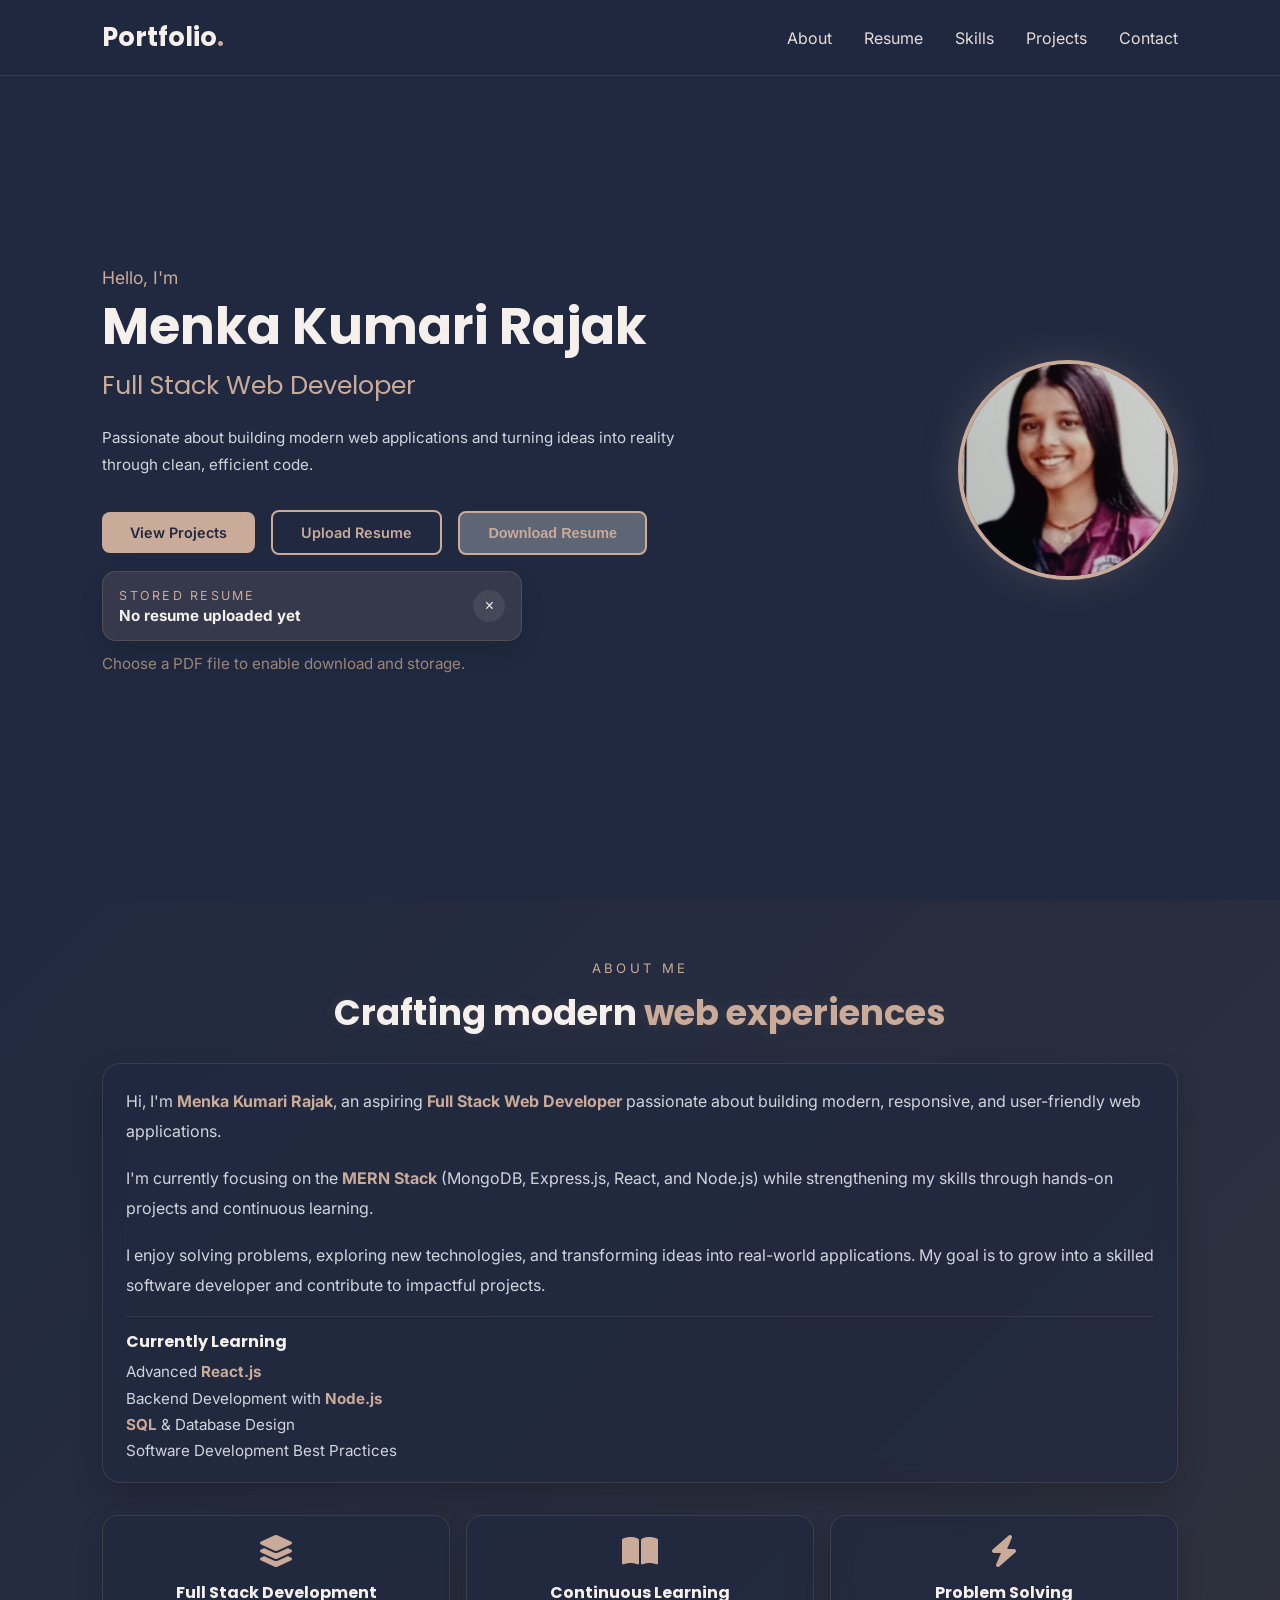
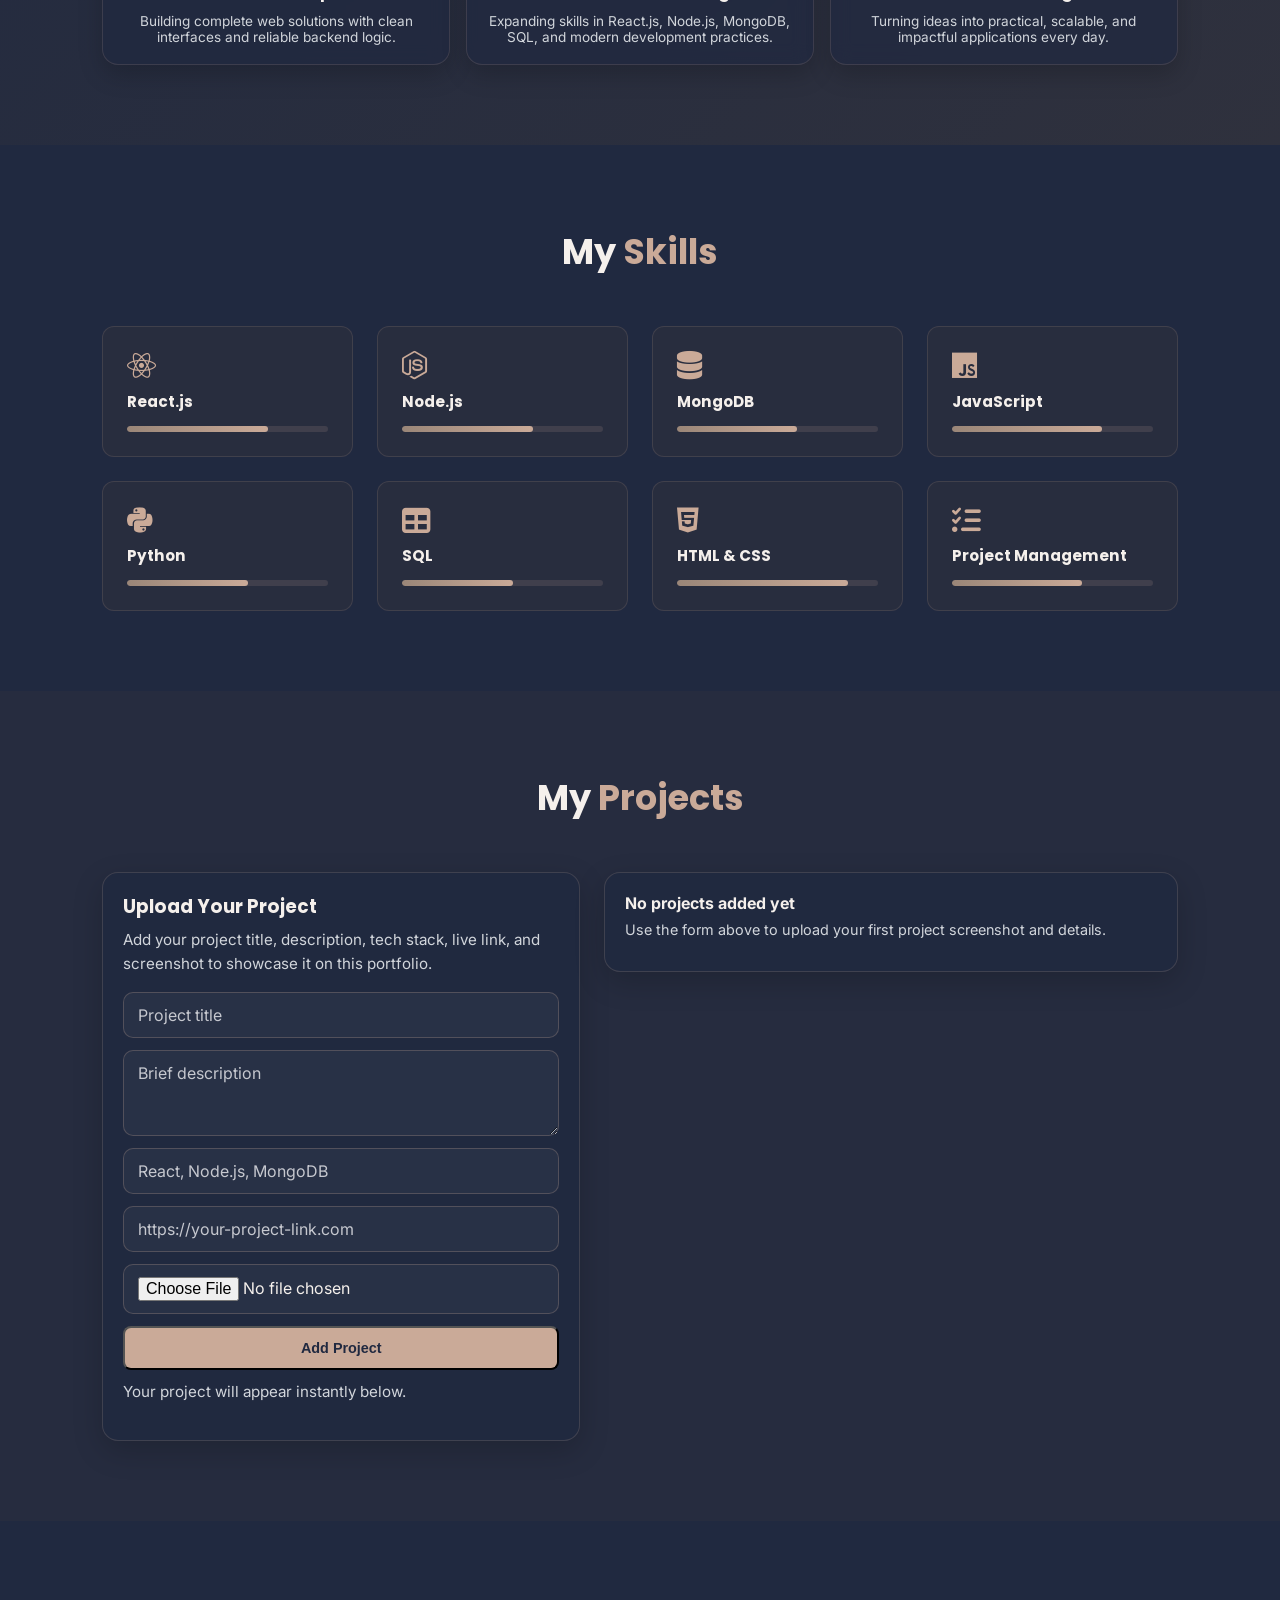
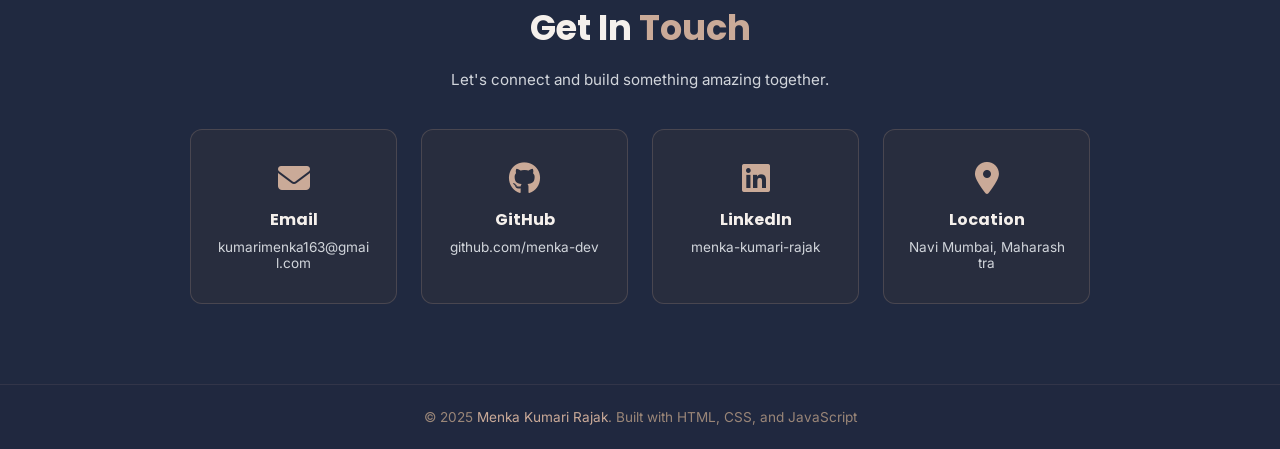
<file: index.html>
<!DOCTYPE html>
<html lang="en">
<head>
  <meta charset="UTF-8" />
  <meta name="viewport" content="width=device-width, initial-scale=1.0"/>
  <title>Menka Kumari Rajak | Full Stack Web Developer</title>
  <link rel="stylesheet" href="style.css"/>
  <link href="https://fonts.googleapis.com/css2?family=Inter:wght@400;500;600&family=Poppins:wght@300;400;600;700&display=swap" rel="stylesheet"/>
  <link rel="stylesheet" href="https://cdnjs.cloudflare.com/ajax/libs/font-awesome/6.5.0/css/all.min.css"/>
</head>
<body>

  <!-- Navbar -->
  <nav class="navbar">
    <div class="logo">Portfolio<span>.</span></div>
    <ul class="nav-links">
      <li><a href="#about">About</a></li>
      <li><a href="resume.html">Resume</a></li>
      <li><a href="#skills">Skills</a></li>
      <li><a href="#projects">Projects</a></li>
      <li><a href="#contact">Contact</a></li>
    </ul>
    <div class="hamburger" id="hamburger">
      <i class="fas fa-bars"></i>
    </div>
  </nav>

  <!-- Hero -->
  <section class="hero" id="home">
    <div class="hero-content">
      <p class="greeting">Hello, I'm</p>
      <h1>Menka Kumari Rajak</h1>
      <h2 class="typewriter">Full Stack Web Developer</h2>
      <p class="hero-bio">Passionate about building modern web applications and turning ideas into reality through clean, efficient code.</p>
      <div class="hero-btns">
        <a href="#projects" class="btn btn-primary">View Projects</a>
        <label for="resumeUpload" class="btn btn-outline upload-btn">Upload Resume</label>
        <input type="file" id="resumeUpload" accept="application/pdf,.pdf" hidden />
        <button id="downloadSelectedResume" class="btn btn-outline" type="button" disabled>Download Resume</button>
      </div>

      <article id="resumeFileCard" class="resume-file-card" hidden>
        <div class="resume-file-meta">
          <span class="resume-file-label">Stored Resume</span>
          <strong id="resumeFileName">No resume uploaded yet</strong>
        </div>
        <button id="clearResumeBtn" class="resume-delete-btn" type="button" aria-label="Delete uploaded resume">×</button>
      </article>

      <p id="resumeUploadStatus" class="resume-upload-status">Choose a PDF file to enable download and storage.</p>
    </div>
    <div class="hero-image">
      <div class="avatar-circle">
        <img src="menk1.jpeg" alt="Menka Kumari Rajak"/>
      </div>
    </div>
  </section>

  <!-- About -->
  <section class="about" id="about">
    <div class="about-shell reveal">
      <p class="eyebrow">About Me</p>
      <h2 class="section-title modern-title">Crafting modern <span>web experiences</span></h2>
      <div class="about-content">
        <article class="about-text-card">
          <p>
            Hi, I'm <strong>Menka Kumari Rajak</strong>, an aspiring <strong>Full Stack Web Developer</strong> passionate about building modern, responsive, and user-friendly web applications.
          </p>
          <p>
            I'm currently focusing on the <strong>MERN Stack</strong> (MongoDB, Express.js, React, and Node.js) while strengthening my skills through hands-on projects and continuous learning.
          </p>
          <p>
            I enjoy solving problems, exploring new technologies, and transforming ideas into real-world applications. My goal is to grow into a skilled software developer and contribute to impactful projects.
          </p>
          <div class="learning-list">
            <h3>Currently Learning</h3>
            <ul>
              <li>Advanced <strong>React.js</strong></li>
              <li>Backend Development with <strong>Node.js</strong></li>
              <li><strong>SQL</strong> &amp; Database Design</li>
              <li>Software Development Best Practices</li>
            </ul>
          </div>
        </article>

        <div class="about-cards">
          <article class="info-card glass-card">
            <i class="fas fa-layer-group"></i>
            <h3>Full Stack Development</h3>
            <p>Building complete web solutions with clean interfaces and reliable backend logic.</p>
          </article>
          <article class="info-card glass-card">
            <i class="fas fa-book-open"></i>
            <h3>Continuous Learning</h3>
            <p>Expanding skills in React.js, Node.js, MongoDB, SQL, and modern development practices.</p>
          </article>
          <article class="info-card glass-card">
            <i class="fas fa-bolt"></i>
            <h3>Problem Solving</h3>
            <p>Turning ideas into practical, scalable, and impactful applications every day.</p>
          </article>
        </div>
      </div>
    </div>
  </section>

  <!-- Skills -->
  <section class="skills" id="skills">
    <h2 class="section-title">My <span>Skills</span></h2>
    <div class="skills-grid">

      <div class="skill-card">
        <i class="fab fa-react"></i>
        <h3>React.js</h3>
        <div class="skill-bar"><div class="skill-fill" data-width="70%"></div></div>
      </div>

      <div class="skill-card">
        <i class="fab fa-node-js"></i>
        <h3>Node.js</h3>
        <div class="skill-bar"><div class="skill-fill" data-width="65%"></div></div>
      </div>

      <div class="skill-card">
        <i class="fas fa-database"></i>
        <h3>MongoDB</h3>
        <div class="skill-bar"><div class="skill-fill" data-width="60%"></div></div>
      </div>

      <div class="skill-card">
        <i class="fab fa-js"></i>
        <h3>JavaScript</h3>
        <div class="skill-bar"><div class="skill-fill" data-width="75%"></div></div>
      </div>

      <div class="skill-card">
        <i class="fab fa-python"></i>
        <h3>Python</h3>
        <div class="skill-bar"><div class="skill-fill" data-width="60%"></div></div>
      </div>

      <div class="skill-card">
        <i class="fas fa-table"></i>
        <h3>SQL</h3>
        <div class="skill-bar"><div class="skill-fill" data-width="55%"></div></div>
      </div>

      <div class="skill-card">
        <i class="fab fa-html5"></i>
        <h3>HTML & CSS</h3>
        <div class="skill-bar"><div class="skill-fill" data-width="85%"></div></div>
      </div>

      <div class="skill-card">
        <i class="fas fa-tasks"></i>
        <h3>Project Management</h3>
        <div class="skill-bar"><div class="skill-fill" data-width="65%"></div></div>
      </div>

    </div>
  </section>

  <!-- Projects -->
  <section class="projects" id="projects">
    <h2 class="section-title">My <span>Projects</span></h2>

    <div class="project-upload-layout">
      <article class="project-upload-card">
        <h3>Upload Your Project</h3>
        <p>Add your project title, description, tech stack, live link, and screenshot to showcase it on this portfolio.</p>

        <form id="projectForm" class="project-form">
          <input type="text" id="projectTitle" placeholder="Project title" required />
          <textarea id="projectDescription" rows="3" placeholder="Brief description" required></textarea>
          <input type="text" id="projectTech" placeholder="React, Node.js, MongoDB" required />
          <input type="url" id="projectLink" placeholder="https://your-project-link.com" required />
          <input type="file" id="projectImage" accept="image/*" required />
          <button type="submit" class="btn btn-primary">Add Project</button>
        </form>
        <p id="projectStatus" class="project-status">Your project will appear instantly below.</p>
      </article>

      <div id="projectList" class="project-grid"></div>
    </div>
  </section>

  <!-- Contact -->
  <section class="contact" id="contact">
    <h2 class="section-title">Get In <span>Touch</span></h2>
    <p class="contact-sub">Let's connect and build something amazing together.</p>
    <div class="contact-cards">

      <a href="https://mail.google.com/mail/?view=cm&fs=1&to=kumarimenka163@gmail.com&su=Portfolio%20Inquiry" target="_blank" rel="noopener noreferrer" class="contact-card" aria-label="Send an email to kumarimenka163@gmail.com">
        <i class="fas fa-envelope"></i>
        <h3>Email</h3>
        <p>kumarimenka163@gmail.com</p>
      </a>

      <a href="http://github.com/menka-dev" target="_blank" class="contact-card">
        <i class="fab fa-github"></i>
        <h3>GitHub</h3>
        <p>github.com/menka-dev</p>
      </a>

      

      <a href="https://www.linkedin.com/in/menka-kumari-rajak-6a590036b" target="_blank" class="contact-card">
        <i class="fab fa-linkedin"></i>
        <h3>LinkedIn</h3>
        <p>menka-kumari-rajak</p>
      </a>
      <a href="https://www.google.com/maps/search/?api=1&query=Mumbai+Maharashtra" target="_blank" rel="noopener noreferrer" class="contact-card">
        <i class="fas fa-map-marker-alt"></i>
        <h3>Location</h3>
        <p>Navi Mumbai, Maharashtra</p>
      </a>

    </div>
  </section>

  <!-- Footer -->
  <footer class="footer">
    <p> &copy; 2025 <span>Menka Kumari Rajak</span>. Built with HTML, CSS, and JavaScript</p>
  </footer>

  <script src="script.js"></script>
</body>
</html>
</file>
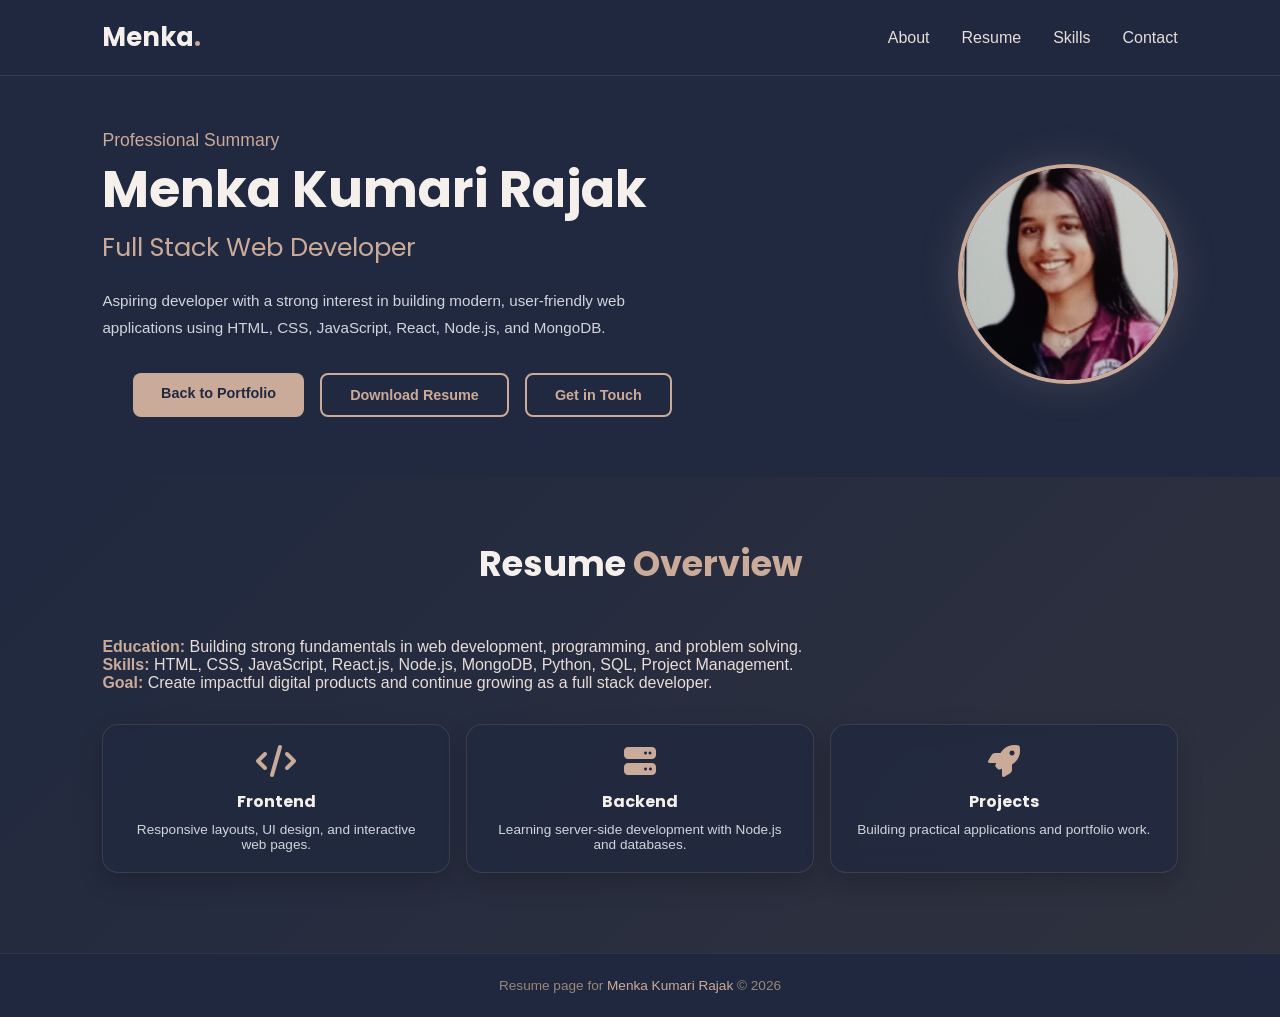
<file: resume.html>
<!DOCTYPE html>
<html lang="en">
<head>
  <meta charset="UTF-8" />
  <meta name="viewport" content="width=device-width, initial-scale=1.0" />
  <title>Menka Kumari Rajak | Resume</title>
  <link rel="stylesheet" href="style.css" />
  <link href="https://fonts.googleapis.com/css2?family=Poppins:wght@300;400;600;700&display=swap" rel="stylesheet" />
  <link rel="stylesheet" href="https://cdnjs.cloudflare.com/ajax/libs/font-awesome/6.5.0/css/all.min.css"/>
</head>
<body>
  <nav class="navbar">
    <a href="index.html" class="logo" style="text-decoration: none;">Menka<span>.</span></a>
    <ul class="nav-links">
      <li><a href="index.html#about">About</a></li>
      <li><a href="resume.html">Resume</a></li>
      <li><a href="index.html#skills">Skills</a></li>
      <li><a href="index.html#contact">Contact</a></li>
    </ul>
    <div class="hamburger" id="hamburger">
      <i class="fas fa-bars"></i>
    </div>
  </nav>

  <section class="hero" style="min-height: auto; padding-top: 130px;">
    <div class="hero-content">
      <p class="greeting">Professional Summary</p>
      <h1>Menka Kumari Rajak</h1>
      <h2 class="typewriter">Full Stack Web Developer</h2>
      <p class="hero-bio">Aspiring developer with a strong interest in building modern, user-friendly web applications using HTML, CSS, JavaScript, React, Node.js, and MongoDB.</p>
      <div class="resume-actions">
        <a href="index.html" class="btn btn-primary">Back to Portfolio</a>
        <a href="resume.pdf" class="btn btn-outline" download>Download Resume</a>
        <a href="index.html#contact" class="btn btn-outline">Get in Touch</a>
      </div>
    </div>
    <div class="hero-image">
      <div class="avatar-circle">
        <img src="menk1.jpeg" alt="Menka Kumari Rajak" />
      </div>
    </div>
  </section>

  <section class="about" id="resume-details">
    <h2 class="section-title">Resume <span>Overview</span></h2>
    <div class="about-content">
      <div class="about-text">
        <p><strong>Education:</strong> Building strong fundamentals in web development, programming, and problem solving.</p>
        <p><strong>Skills:</strong> HTML, CSS, JavaScript, React.js, Node.js, MongoDB, Python, SQL, Project Management.</p>
        <p><strong>Goal:</strong> Create impactful digital products and continue growing as a full stack developer.</p>
      </div>
      <div class="about-cards">
        <div class="info-card">
          <i class="fas fa-code"></i>
          <h3>Frontend</h3>
          <p>Responsive layouts, UI design, and interactive web pages.</p>
        </div>
        <div class="info-card">
          <i class="fas fa-server"></i>
          <h3>Backend</h3>
          <p>Learning server-side development with Node.js and databases.</p>
        </div>
        <div class="info-card">
          <i class="fas fa-rocket"></i>
          <h3>Projects</h3>
          <p>Building practical applications and portfolio work.</p>
        </div>
      </div>
    </div>
  </section>

  <footer class="footer">
    <p>Resume page for <span>Menka Kumari Rajak</span> &copy; 2026</p>
  </footer>

  <script src="script.js"></script>
</body>
</html>
</file>
<file: style.css>
* {
  margin: 0;
  padding: 0;
  box-sizing: border-box;
}

:root {
  --dark: #202940;
  --brown: #4B4038;
  --mid: #9A8678;
  --light: #CAAA98;
  --white: #f5f0ec;
  --text: #e8ddd6;
  --paragraph: #d1d5db;
}

html {
  scroll-behavior: smooth;
}

.reveal {
  opacity: 0;
  transform: translateY(18px);
  transition: opacity 0.7s ease, transform 0.7s ease;
}

.reveal.visible {
  opacity: 1;
  transform: translateY(0);
}

body {
  font-family: 'Inter', 'Segoe UI', Arial, sans-serif;
  background-color: var(--dark);
  color: var(--text);
}

h1, h2, h3, .logo, .section-title, .typewriter {
  font-family: 'Poppins', sans-serif;
}

/* ---- NAVBAR ---- */
.navbar {
  position: fixed;
  top: 0;
  width: 100%;
  display: flex;
  justify-content: space-between;
  align-items: center;
  padding: 18px 8%;
  background: rgba(32, 41, 64, 0.95);
  backdrop-filter: blur(10px);
  z-index: 1000;
  border-bottom: 1px solid rgba(202, 170, 152, 0.15);
}

.logo {
  font-size: 1.6rem;
  font-weight: 700;
  color: var(--white);
}

.logo span {
  color: var(--light);
}

.nav-links {
  list-style: none;
  display: flex;
  gap: 2rem;
}

.nav-links a {
  text-decoration: none;
  color: var(--text);
  font-weight: 400;
  transition: color 0.3s;
}

.nav-links a:hover {
  color: var(--light);
}

.hamburger {
  display: none;
  cursor: pointer;
  font-size: 1.4rem;
  color: var(--light);
}

/* ---- HERO ---- */
.hero {
  min-height: 100vh;
  display: flex;
  align-items: center;
  justify-content: space-between;
  padding: 100px 8% 60px;
  gap: 2rem;
}

.hero-content {
  max-width: 600px;
}

.greeting {
  color: var(--light);
  font-size: 1.1rem;
  margin-bottom: 0.5rem;
}

.hero-content h1 {
  font-size: clamp(2rem, 5vw, 3.2rem);
  font-weight: 700;
  color: var(--white);
  line-height: 1.2;
}

.typewriter {
  font-size: clamp(1.1rem, 3vw, 1.6rem);
  color: var(--light);
  font-weight: 400;
  margin: 0.5rem 0 1.2rem;
}

.hero-bio {
  color: var(--paragraph);
  line-height: 1.8;
  margin-bottom: 2rem;
  font-size: 0.95rem;
}

.hero-btns {
  display: flex;
  gap: 1rem;
  flex-wrap: wrap;
  align-items: center;
}

.upload-btn {
  cursor: pointer;
}

.resume-upload-status {
  color: var(--mid);
  font-size: 0.95rem;
  margin-top: 0.8rem;
  min-height: 1.2em;
}

.resume-upload-status.success {
  color: #b7f4c7;
}

.resume-upload-status.error {
  color: #ffb4b4;
}

.resume-file-card {
  display: flex;
  align-items: center;
  justify-content: space-between;
  gap: 1rem;
  max-width: 420px;
  margin-top: 1rem;
  padding: 0.95rem 1rem;
  border-radius: 14px;
  background: rgba(202, 170, 152, 0.12);
  border: 1px solid rgba(202, 170, 152, 0.18);
  box-shadow: 0 10px 24px rgba(0, 0, 0, 0.12);
  animation: fadeInUp 0.35s ease;
}

.resume-file-meta {
  display: flex;
  flex-direction: column;
  gap: 0.2rem;
}

.resume-file-label {
  color: var(--light);
  font-size: 0.78rem;
  text-transform: uppercase;
  letter-spacing: 0.18em;
}

#resumeFileName {
  color: var(--white);
  font-size: 0.95rem;
  word-break: break-word;
}

.resume-delete-btn {
  border: none;
  background: rgba(255, 255, 255, 0.08);
  color: var(--white);
  border-radius: 999px;
  width: 2rem;
  height: 2rem;
  font-size: 1rem;
  cursor: pointer;
  transition: background 0.2s ease, transform 0.2s ease;
}

.resume-delete-btn:hover {
  background: rgba(255, 255, 255, 0.18);
  transform: scale(1.04);
}

@keyframes fadeInUp {
  from { opacity: 0; transform: translateY(8px); }
  to { opacity: 1; transform: translateY(0); }
}

.btn {
  padding: 12px 28px;
  border-radius: 8px;
  text-decoration: none;
  font-weight: 600;
  font-size: 0.9rem;
  transition: all 0.3s;
}

.btn-primary {
  background: var(--light);
  color: var(--dark);
}

.btn-primary:hover {
  background: var(--mid);
  transform: translateY(-2px);
}

.btn-outline {
  border: 2px solid var(--light);
  color: var(--light);
}

.btn-outline:hover {
  background: var(--light);
  color: var(--dark);
  transform: translateY(-2px);
}

.hero-image {
  display: flex;
  justify-content: center;
}

.avatar-circle {
  width: 220px;
  height: 220px;
  border-radius: 50%;
  border: 4px solid var(--light);
  box-shadow: 0 0 40px rgba(202, 170, 152, 0.2);
  overflow: hidden;
}

.avatar-circle img {
  width: 100%;
  height: 100%;
  object-fit: cover;
  display: block;
}

/* ---- SECTION COMMON ---- */
section {
  padding: 80px 8%;
}

.section-title {
  font-size: clamp(1.6rem, 4vw, 2.2rem);
  font-weight: 700;
  color: var(--white);
  text-align: center;
  margin-bottom: 3rem;
}

.section-title span {
  color: var(--light);
}

/* ---- ABOUT ---- */
.about {
  background:
    linear-gradient(135deg, rgba(32, 41, 64, 0.92), rgba(75, 64, 56, 0.35));
  padding-top: 60px;
}

.about-shell {
  max-width: 1200px;
  margin: 0 auto;
  text-align: center;
}

.eyebrow {
  text-transform: uppercase;
  letter-spacing: 0.25em;
  font-size: 0.82rem;
  color: var(--light);
  margin-bottom: 0.6rem;
}

.modern-title {
  text-shadow: 0 0 14px rgba(202, 170, 152, 0.12);
  margin-bottom: 1.5rem;
}

.about-content {
  display: flex;
  flex-direction: column;
  gap: 2rem;
}

.about-text-card {
  background: rgba(32, 41, 64, 0.72);
  border: 1px solid rgba(202, 170, 152, 0.15);
  border-radius: 18px;
  padding: 1.4rem;
  box-shadow: 0 14px 30px rgba(0, 0, 0, 0.18);
  backdrop-filter: blur(10px);
  text-align: left;
}

.about-text-card p {
  color: var(--paragraph);
  line-height: 1.9;
  margin-bottom: 1rem;
  font-size: 1rem;
}

.about-text-card strong {
  color: var(--light);
}

.learning-list {
  margin-top: 1rem;
  padding-top: 0.75rem;
  border-top: 1px solid rgba(202, 170, 152, 0.12);
}

.learning-list h3 {
  color: var(--white);
  font-size: 1rem;
  margin-bottom: 0.5rem;
}

.learning-list ul {
  list-style: none;
  padding: 0;
  margin: 0;
  display: grid;
  gap: 0.45rem;
}

.learning-list li {
  color: var(--paragraph);
  font-size: 0.95rem;
}

.about-text strong {
  color: var(--light);
}

.about-cards {
  display: grid;
  grid-template-columns: repeat(auto-fit, minmax(200px, 1fr));
  gap: 1rem;
}

.info-card {
  background: rgba(32, 41, 64, 0.72);
  border: 1px solid rgba(202, 170, 152, 0.16);
  border-radius: 16px;
  padding: 1.2rem;
  text-align: center;
  box-shadow: 0 10px 24px rgba(0, 0, 0, 0.18);
  backdrop-filter: blur(10px);
  transition: transform 0.25s ease, border-color 0.25s ease, box-shadow 0.25s ease;
}

.info-card:hover {
  transform: translateY(-6px);
  border-color: rgba(202, 170, 152, 0.45);
  box-shadow: 0 16px 34px rgba(0, 0, 0, 0.28);
}

.info-card i {
  font-size: 2rem;
  color: var(--light);
  margin-bottom: 0.8rem;
}

.info-card h3 {
  color: var(--white);
  margin-bottom: 0.5rem;
  font-size: 1rem;
}

.info-card p {
  color: var(--paragraph);
  font-size: 0.85rem;
}

/* ---- RESUME ---- */
.resume-section {
  background: rgba(32, 41, 64, 0.35);
}

.resume-card {
  max-width: 900px;
  margin: 0 auto;
  background: rgba(75, 64, 56, 0.25);
  border: 1px solid rgba(202, 170, 152, 0.2);
  border-radius: 16px;
  padding: 2rem;
  text-align: center;
}

.resume-intro {
  color: var(--paragraph);
  line-height: 1.8;
  margin-bottom: 1rem;
}

.resume-highlights {
  display: flex;
  flex-wrap: wrap;
  justify-content: center;
  gap: 0.75rem;
  margin-bottom: 1.5rem;
}

.resume-highlights span {
  background: rgba(202, 170, 152, 0.12);
  color: var(--light);
  border: 1px solid rgba(202, 170, 152, 0.2);
  border-radius: 999px;
  padding: 0.45rem 0.9rem;
  font-size: 0.9rem;
}

.resume-actions {
  display: flex;
  justify-content: center;
  flex-wrap: wrap;
  gap: 1rem;
}

/* ---- SKILLS ---- */
.skills-grid {
  display: grid;
  grid-template-columns: repeat(auto-fit, minmax(220px, 1fr));
  gap: 1.5rem;
}

.skill-card {
  background: rgba(75, 64, 56, 0.2);
  border: 1px solid rgba(202, 170, 152, 0.15);
  border-radius: 12px;
  padding: 1.5rem;
  transition: transform 0.3s, border-color 0.3s;
}

.skill-card:hover {
  transform: translateY(-4px);
  border-color: var(--light);
}

.skill-card i {
  font-size: 1.8rem;
  color: var(--light);
  margin-bottom: 0.6rem;
}

.skill-card h3 {
  color: var(--white);
  font-size: 0.95rem;
  margin-bottom: 0.8rem;
}

.skill-bar {
  background: rgba(202, 170, 152, 0.15);
  border-radius: 50px;
  height: 6px;
  overflow: hidden;
}

.skill-fill {
  height: 100%;
  background: linear-gradient(90deg, var(--mid), var(--light));
  border-radius: 50px;
  width: 0;
  transition: width 1.2s ease;
}

/* ---- PROJECTS ---- */
.projects {
  background: rgba(75, 64, 56, 0.15);
}

.project-upload-layout {
  display: grid;
  grid-template-columns: 1fr 1.2fr;
  gap: 1.5rem;
  align-items: start;
}

.project-upload-card,
.project-card {
  background: rgba(32, 41, 64, 0.88);
  border: 1px solid rgba(202, 170, 152, 0.18);
  border-radius: 16px;
  padding: 1.25rem;
  box-shadow: 0 10px 30px rgba(0, 0, 0, 0.18);
}

.project-upload-card h3 {
  color: var(--white);
  font-size: 1.15rem;
  margin-bottom: 0.5rem;
}

.project-upload-card p {
  color: var(--paragraph);
  line-height: 1.6;
  margin-bottom: 1rem;
  font-size: 0.95rem;
}

.project-form {
  display: grid;
  gap: 0.75rem;
}

.project-form input,
.project-form textarea {
  width: 100%;
  border: 1px solid rgba(202, 170, 152, 0.25);
  border-radius: 10px;
  padding: 0.75rem 0.85rem;
  background: rgba(255, 255, 255, 0.04);
  color: var(--white);
  font: inherit;
}

.project-form input::placeholder,
.project-form textarea::placeholder {
  color: #c6c8cf;
}

.project-status {
  color: var(--light);
  font-size: 0.9rem;
  margin-top: 0.6rem;
}

.project-grid {
  display: grid;
  grid-template-columns: repeat(auto-fit, minmax(250px, 1fr));
  gap: 1rem;
}

.project-card {
  position: relative;
}

.delete-project-btn {
  position: absolute;
  top: 10px;
  right: 10px;
  border: none;
  border-radius: 999px;
  width: 30px;
  height: 30px;
  background: rgba(255, 255, 255, 0.12);
  color: var(--white);
  cursor: pointer;
  font-size: 1rem;
  line-height: 1;
}

.delete-project-btn:hover {
  background: rgba(255, 99, 99, 0.18);
}

.project-card img {
  width: 100%;
  height: 180px;
  object-fit: cover;
  border-radius: 12px;
  margin-bottom: 0.9rem;
}

.project-card h4 {
  color: var(--white);
  font-size: 1rem;
  margin-bottom: 0.35rem;
}

.project-card p {
  color: var(--paragraph);
  font-size: 0.9rem;
  line-height: 1.6;
  margin-bottom: 0.6rem;
}

.project-meta {
  color: var(--light);
  font-size: 0.85rem;
  margin-bottom: 0.5rem;
}

.project-card a {
  color: var(--light);
  text-decoration: none;
  font-weight: 600;
}

.project-card a:hover {
  color: var(--white);
}

.coming-soon-box {
  max-width: 500px;
  margin: 0 auto;
  background: rgba(32, 41, 64, 0.8);
  border: 2px dashed rgba(202, 170, 152, 0.4);
  border-radius: 16px;
  padding: 3rem 2rem;
}

.coming-soon-icon {
  font-size: 3rem;
  color: var(--light);
  margin-bottom: 1rem;
  animation: float 2.5s ease-in-out infinite;
}

@keyframes float {
  0%, 100% { transform: translateY(0); }
  50% { transform: translateY(-10px); }
}

.coming-soon-box h3 {
  color: var(--white);
  font-size: 1.4rem;
  margin-bottom: 1rem;
}

.coming-soon-box p {
  color: var(--paragraph);
  line-height: 1.8;
  font-size: 0.9rem;
}

.progress-indicator {
  display: flex;
  justify-content: center;
  gap: 8px;
  margin-top: 1.5rem;
}

.dot {
  width: 10px;
  height: 10px;
  border-radius: 50%;
  background: rgba(202, 170, 152, 0.3);
}

.dot.active {
  background: var(--light);
}

/* ---- CONTACT ---- */
.contact-sub {
  text-align: center;
  color: var(--paragraph);
  margin-top: -2rem;
  margin-bottom: 2.5rem;
  font-size: 0.95rem;
}

.contact-cards {
  display: grid;
  grid-template-columns: repeat(auto-fit, minmax(200px, 1fr));
  gap: 1.5rem;
  max-width: 900px;
  margin: 0 auto;
}

.contact-card {
  background: rgba(75, 64, 56, 0.2);
  border: 1px solid rgba(202, 170, 152, 0.2);
  border-radius: 12px;
  padding: 2rem 1.5rem;
  text-align: center;
  text-decoration: none;
  color: var(--text);
  transition: transform 0.3s, border-color 0.3s;
  display: block;
}

.contact-card:hover:not(.disabled) {
  transform: translateY(-5px);
  border-color: var(--light);
}

.contact-card.disabled {
  opacity: 0.5;
  cursor: default;
}

.contact-card i {
  font-size: 2rem;
  color: var(--light);
  margin-bottom: 0.8rem;
}

.contact-card h3 {
  color: var(--white);
  margin-bottom: 0.4rem;
  font-size: 1rem;
}

.contact-card p {
  color: var(--paragraph);
  font-size: 0.85rem;
  word-break: break-all;
}

/* ---- FOOTER ---- */
.footer {
  text-align: center;
  padding: 1.5rem;
  background: rgba(32, 41, 64, 0.95);
  color: var(--mid);
  font-size: 0.85rem;
  border-top: 1px solid rgba(202, 170, 152, 0.1);
}

.footer span {
  color: var(--light);
}

/* ---- RESPONSIVE ---- */
@media (max-width: 1100px) {
  .hero {
    gap: 1.5rem;
    padding: 110px 6% 60px;
  }

  .hero-content {
    max-width: 520px;
  }

  .about-cards,
  .skills-grid,
  .contact-cards {
    grid-template-columns: repeat(auto-fit, minmax(180px, 1fr));
  }
}

@media (max-width: 900px) {
  .navbar {
    padding: 16px 5%;
  }

  .nav-links {
    gap: 1rem;
  }

  .hero {
    align-items: center;
    gap: 1rem;
    padding: 110px 5% 50px;
  }

  .hero-image {
    width: 100%;
    max-width: 320px;
  }

  .hero-content h1 {
    font-size: clamp(2rem, 6vw, 2.8rem);
  }

  section {
    padding: 70px 5%;
  }
}

@media (max-width: 900px) {
  .project-upload-layout {
    grid-template-columns: 1fr;
  }
}

@media (max-width: 768px) {
  .about {
    padding-top: 70px;
  }

  .about-text-card p {
    font-size: 0.95rem;
    line-height: 1.75;
  }

  .learning-list li {
    font-size: 0.92rem;
  }

  .nav-links {
    display: none;
    flex-direction: column;
    position: absolute;
    top: 70px;
    left: 0;
    width: 100%;
    background: rgba(32, 41, 64, 0.98);
    padding: 1.2rem 5%;
    gap: 0.9rem;
    border-bottom: 1px solid rgba(202, 170, 152, 0.15);
  }

  .nav-links.open {
    display: flex;
  }

  .hamburger {
    display: block;
  }

  .hero {
    flex-direction: column-reverse;
    text-align: center;
    align-items: center;
    gap: 0.35rem;
    padding-top: 96px;
    padding-bottom: 24px;
    min-height: auto;
  }

  .hero-content,
  .hero-image {
    width: 100%;
    max-width: 420px;
  }

  .hero-content {
    max-width: 100%;
  }

  .greeting {
    margin-bottom: 0.2rem;
    font-size: 1rem;
  }

  .hero-content h1 {
    font-size: clamp(1.7rem, 8vw, 2.2rem);
    line-height: 1.15;
  }

  .typewriter {
    margin: 0.25rem 0 0.65rem;
    font-size: 1rem;
  }

  .hero-bio {
    margin-bottom: 1rem;
    line-height: 1.6;
    font-size: 0.92rem;
  }

  .hero-btns {
    justify-content: center;
    gap: 0.75rem;
  }

  .btn {
    padding: 10px 18px;
    font-size: 0.88rem;
  }

  .avatar-circle {
    width: 150px;
    height: 150px;
    margin-bottom: 0.5rem;
  }

  .about-cards,
  .contact-cards,
  .skills-grid {
    grid-template-columns: 1fr;
  }
}

@media (max-width: 480px) {
  .navbar {
    padding: 14px 4%;
  }

  section {
    padding: 60px 4%;
  }

  .hero {
    padding-top: 110px;
  }

  .hero-btns {
    flex-direction: column;
    align-items: stretch;
  }

  .btn {
    width: 100%;
    text-align: center;
  }

  .avatar-circle {
    width: 150px;
    height: 150px;
  }

  .coming-soon-box {
    padding: 2rem 1rem;
  }
}
</file>
